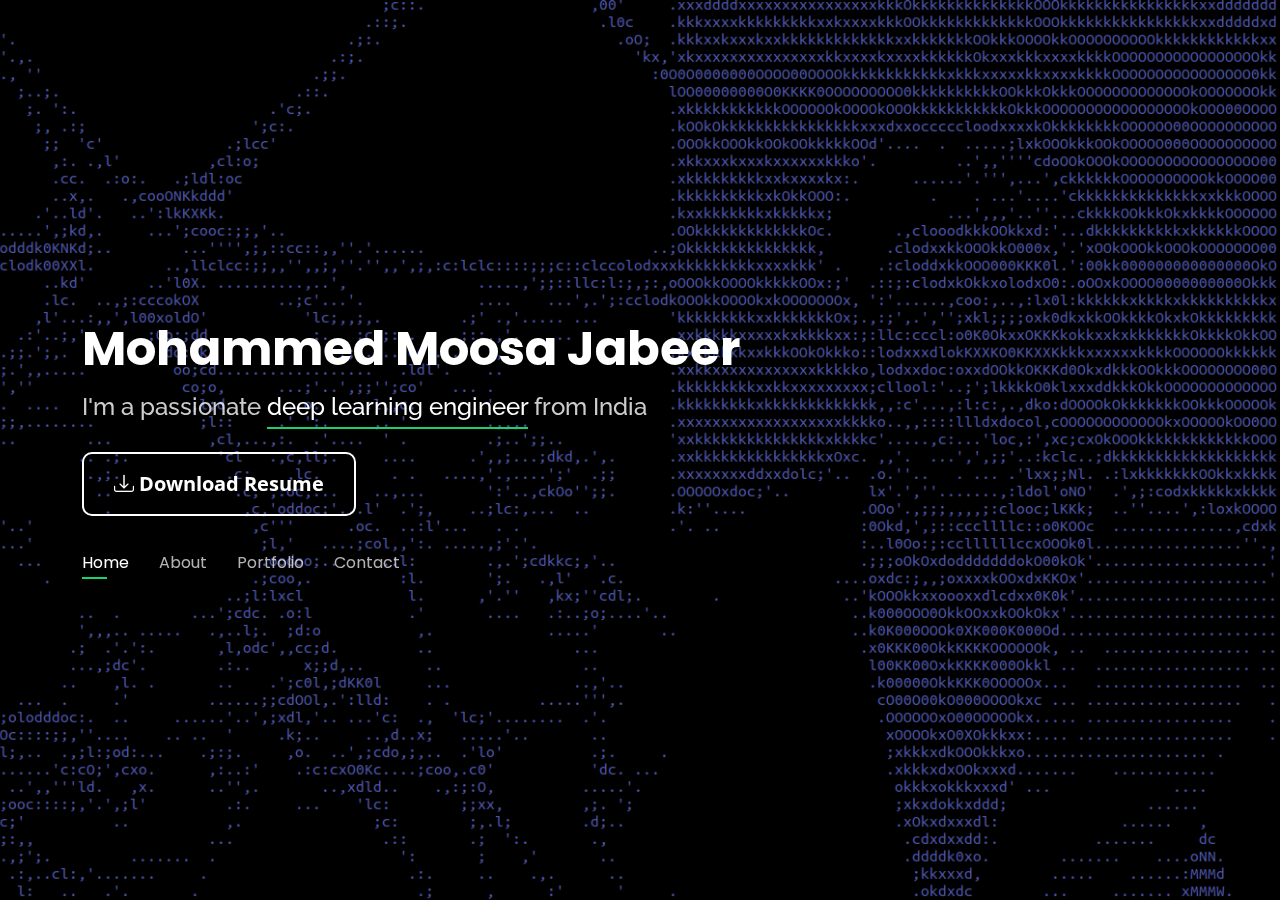
<file: index.html>
<!DOCTYPE html>
<html lang="en">

<head>
  <meta charset="utf-8">
  <meta content="width=device-width, initial-scale=1.0" name="viewport">

  <title>Personal Bootstrap Template</title>
  <meta content="" name="description">
  <meta content="" name="keywords">

  <!-- Favicons -->
  <link href="assets/img/download.png" rel="icon">
  <link href="assets/img/download.png" rel="apple-touch-icon">

  <!-- Google Fonts -->
  <link href="https://fonts.googleapis.com/css?family=Open+Sans:300,300i,400,400i,600,600i,700,700i|Raleway:300,300i,400,400i,500,500i,600,600i,700,700i|Poppins:300,300i,400,400i,500,500i,600,600i,700,700i" rel="stylesheet">

  <!-- Vendor CSS Files -->
  <link href="assets/vendor/bootstrap/css/bootstrap.min.css" rel="stylesheet">
  <link href="assets/vendor/bootstrap-icons/bootstrap-icons.css" rel="stylesheet">
  <link href="assets/vendor/boxicons/css/boxicons.min.css" rel="stylesheet">
  <link href="assets/vendor/glightbox/css/glightbox.min.css" rel="stylesheet">
  <link href="assets/vendor/remixicon/remixicon.css" rel="stylesheet">
  <link href="assets/vendor/swiper/swiper-bundle.min.css" rel="stylesheet">

  <!-- Template Main CSS File -->
  <link href="assets/css/style.css" rel="stylesheet">

  <!-- =======================================================
  * Template Name: Personal
  * Updated: Mar 10 2023 with Bootstrap v5.2.3
  * Template URL: https://bootstrapmade.com/personal-free-resume-bootstrap-template/
  * Author: BootstrapMade.com
  * License: https://bootstrapmade.com/license/
  ======================================================== -->
</head>

<body>

  <!-- ======= Header ======= -->
  <header id="header">
    <div class="container">

      <h1><a href="index.html">Mohammed Moosa Jabeer</a></h1>
      <!-- Uncomment below if you prefer to use an image logo -->
      <!-- <a href="index.html" class="mr-auto"><img src="assets/img/logo.png" alt="" class="img-fluid"></a> -->
      <h2>I'm a passionate <span>deep learning engineer</span> from India</h2>
      
<div class="resume-button" style="margin-top: 30px;">
  <a href="assets/resume/JABEER_RESUME.pdf" class="btn btn-primary btn-lg"><i class="bi bi-download"></i> Download Resume</a>
</div>
      <nav id="navbar" class="navbar">
        <ul>
          <li><a class="nav-link active" href="#header">Home</a></li>
          <li><a class="nav-link" href="#about">About</a></li>
       
          <li><a class="nav-link" href="#portfolio">Portfolio</a></li>
          <li><a class="nav-link" href="#contact">Contact</a></li>
        </ul>
        <i class="bi bi-list mobile-nav-toggle"></i>
      </nav><!-- .navbar -->


    </div>
  </header><!-- End Header -->

  <!-- ======= About Section ======= -->
  <section id="about" class="about">

    <!-- ======= About Me ======= -->
    <div class="about-me container">

      <div class="section-title">
        <h2>About</h2>
        <p>Learn more about me</p>
      </div>

      <div class="row">
        <div class="col-lg-4" data-aos="fade-right">
          <img src="assets/img/meo.jpg" class="img-fluid" alt="">
        </div>
        <div class="col-lg-8 pt-4 pt-lg-0 content" data-aos="fade-left">
          <h3>Deep Learning engineer</h3>
          <p class="fst-italic">
            As a Deep learning engineer with a specialization in Computer Vision, I am passionate about using my skills to extract insights and knowledge from large and complex datasets in the field of image and video analysis. With a strong background in statistics, machine learning, and programming, I have developed expertise in developing computer vision algorithms and techniques to solve real-world problems. By combining my understanding of the underlying mathematics and programming languages such as Python and R, I am able to design and implement efficient computer vision solutions for tasks such as object detection and recognition, facial recognition, and image segmentation. I believe that by leveraging the power of data, we can develop innovative and impactful computer vision solutions that have the potential to transform industries and improve people's lives.In addition to my technical skills, I possess a deep understanding of the entire data science process, from data collection and cleaning to exploratory data analysis, model building, and deployment. I have experience working with a variety of databases and data visualization tools, such as SQL and Tableau, to gain insights and communicate findings to stakeholders. As a Deep learning engineer, I am also adept at designing experiments and evaluating the performance of models using statistical techniques, such as A/B testing and cross-validation. What sets me apart as a Deep learning engineer is my ability to work collaboratively with other experts, such as software engineers, computer vision engineers, and domain experts, to deliver successful computer vision projects. I am an excellent communicator and team player, with a passion for building strong relationships across teams and stakeholders to ensure that projects are delivered on time and within budget. I also have a proven track record of delivering high-quality work in a fast-paced environment, and I thrive under pressure. Overall, as a Deep learning engineer with a specialization in computer vision, I bring a unique set of skills and expertise to the table. I am confident that I would be a valuable addition to any team looking to develop innovative and impactful computer vision solutions.
          </p>
          
        </div>
      </div>

    </div><!-- End About Me -->

    <!-- ======= Counts ======= -->
    
    <!-- ======= Skills  ======= -->
    <div class="skills container">

      <div class="section-title">
        <h2>Skills</h2>
      </div>

      <div class="row skills-content">

        <div class="col-lg-6">

          <div class="progress">
            <span class="skill">Python <i class="val">100%</i></span>
            <div class="progress-bar-wrap">
              <div class="progress-bar" role="progressbar" aria-valuenow="100" aria-valuemin="0" aria-valuemax="100"></div>
            </div>
          </div>

          <div class="progress">
            <span class="skill">Machine Learning <i class="val">100%</i></span>
            <div class="progress-bar-wrap">
              <div class="progress-bar" role="progressbar" aria-valuenow="100" aria-valuemin="0" aria-valuemax="100"></div>
            </div>
          </div>

          <div class="progress">
            <span class="skill">Deep Learning <i class="val">100%</i></span>
            <div class="progress-bar-wrap">
              <div class="progress-bar" role="progressbar" aria-valuenow="100" aria-valuemin="0" aria-valuemax="100"></div>
            </div>
          </div>

        </div>

        <div class="col-lg-6">

          <div class="progress">
            <span class="skill">Computer vision <i class="val">100%</i></span>
            <div class="progress-bar-wrap">
              <div class="progress-bar" role="progressbar" aria-valuenow="100" aria-valuemin="0" aria-valuemax="100"></div>
            </div>
          </div>

          <div class="progress">
            <span class="skill">HTML/CSS <i class="val">70%</i></span>
            <div class="progress-bar-wrap">
              <div class="progress-bar" role="progressbar" aria-valuenow="70" aria-valuemin="0" aria-valuemax="100"></div>
            </div>
          </div>

          <div class="progress">
            <span class="skill">Optimization <i class="val">100%</i></span>
            <div class="progress-bar-wrap">
              <div class="progress-bar" role="progressbar" aria-valuenow="100" aria-valuemin="0" aria-valuemax="100"></div>
            </div>
          </div>

        </div>

      </div>

    </div><!-- End Skills -->


        </div>
        <div class="swiper-pagination"></div>
      </div>

      <div class="owl-carousel testimonials-carousel">

      </div>

    </div><!-- End Testimonials  -->

  </section><!-- End About Section -->

  <!-- ======= Resume Section ======= -->
  <section id="resume" class="resume">
    <div class="container">

      <div class="section-title">
        <h2>Resume</h2>
        <p>Check My Resume</p>
      </div>

      <div class="row">
        <div class="col-lg-6">
          <h3 class="resume-title">Sumary</h3>
          <div class="resume-item pb-0">
            <h4>Deep learning engineer</h4>
            <p><em>As a Deep learning engineer, I am passionate about developing and implementing
cutting-edge algorithms and models using advanced machine learning and deep learning techniques. With a strong understanding of neural networks, computer vision, and
signal processing, I excel in solving complex problems and optimizing model performance. Collaborative and results-driven, I am constantly expanding my knowledge and
skill set to stay up-to-date with the latest advancements in the field of AI. With my expertise and experience, I am committed to making a meaningful contribution to any
organization looking to create innovative and effective solutions using artificial intelligence.</em></p>
            
          </div>

          <h3 class="resume-title">Education</h3>
          <div class="resume-item">
            <h4>Master of Commputer Application (MCA)</h4>
            <h5>2015 - 2016</h5>
            <p><em>St Aloysius Institute of Management & Information Technology (AIMIT) </em></p>
            <p>An MCA program is a postgraduate degree program that provides advanced training in various areas of computer science and software development. Through the program, you can learn programming languages such as Java, Python, C++, and JavaScript, as well as gain knowledge in database management systems, data structures, operating systems, and computer networks. Additionally, the program covers web development and software engineering, artificial intelligence and machine learning, data science and big data analytics, as well as cybersecurity and information security.

</p>
          </div>
          <div class="resume-item">
            <h4>Bachelor of Computer Applications (BCA)</h4>
            <h5>2010 - 2014</h5>
            <p><em>Shree devi college of information science</em></p>
            <p>A Bachelor of Computer Applications (BCA) is an undergraduate degree program that provides foundational knowledge in computer science and software development. Through a BCA program, you can learn various programming languages, such as Java, Python, and C++, as well as gain an understanding of database management systems, computer networks, web development, software engineering, and computer architecture.</p>
          </div>
        </div>
        <div class="col-lg-6">
          <h3 class="resume-title">Professional Experience</h3>
          <div class="resume-item">
            <h4>Deep learning engineer</h4>
            <h5>2022 Feb - Present</h5>
            <p><em>St Aloyisus, Managlore, India</em></p>
            <p>
            <ul>
              <li>Gathering and integrating data from various sources to create a comprehensive dataset for analysis.</li>
              <li>Cleaning and transforming raw data to ensure accuracy and completeness, and preparing the data for analysis. </li>
              <li>Conducting statistical analyses and using data visualization tools to identify patterns, trends, and relationships in the data.</li>
              <li>Developing predictive models and algorithms using statistical and machine learning techniques.</li>
              <li>Implementing models in production environments and monitoring their performance.</li>
              <li>Assist in grant proposal development and submission.</li>
              <li>Communicating findings and insights to stakeholders using data visualization tools and reports.</li>
              <li>Contribute to the development of research hypotheses and study designs.</li>
              <li>Maintaining ethical standards.</li>
            </ul>
            </p>
          </div>
          <div>
          <h3 class="resume-title">Projets</h3>
          <div class="resume-item">
            <h4>AN ARTIFICIAL INTELLIGENCE-BASED SYSTEM TO DETECT NEONATAL HYPOXIC-ISCHEMIC ENCEPHALOPATHY FROM AN MRI IMAGE.</h4>
            <h5>Ongoing</h5>
            <p><em>Father Mullar Medical Collage, Managlore, India</em></p>
            <p>
            <ul>
              <li>Neonatal hypoxic-ischemic encephalopathy (HIE) is a devastating condition that may result in death or severe neurologic deficits in children. We created a deep
learning model with which it will be possible to detect HIE from the MRI image.To have early treatment for a child.</li>
              <li>Early detection and diagnosis of HIE can lead to timely interventions to prevent
or reduce brain damage and improve long-term outcomes. </li>
              <li>The system uses deep learning algorithms to analyze MRI images and accurately
identify the extent and severity of brain damage caused by HIE.</li>
              <li>The system has several potential benefits, including early detection of HIE, im-
proved accuracy in diagnosis, reduced diagnosis time, increased consistency in
diagnosis, cost-effectiveness, non-invasive imaging, and increased accessibility
to HIE diagnosis and treatment in low-resource settings.</li>
         
            </ul>
            </p>
          </div>
         

    </div>
  </section><!-- End Resume Section -->

  <!-- ======= Services Section ======= -->
  <section id="services" class="services">
    <div class="container">

      <div class="section-title">
        <h2>Services</h2>
        <p>My Services</p>
      </div>

      <div class="row">
        <div class="col-lg-4 col-md-6 d-flex align-items-stretch">
          <div class="icon-box">
            <div class="icon"><i class="bx bxl-dribbble"></i></div>
            <h4><a href="">Lorem Ipsum</a></h4>
            <p>Voluptatum deleniti atque corrupti quos dolores et quas molestias excepturi</p>
          </div>
        </div>

        <div class="col-lg-4 col-md-6 d-flex align-items-stretch mt-4 mt-md-0">
          <div class="icon-box">
            <div class="icon"><i class="bx bx-file"></i></div>
            <h4><a href="">Sed ut perspiciatis</a></h4>
            <p>Duis aute irure dolor in reprehenderit in voluptate velit esse cillum dolore</p>
          </div>
        </div>

        <div class="col-lg-4 col-md-6 d-flex align-items-stretch mt-4 mt-lg-0">
          <div class="icon-box">
            <div class="icon"><i class="bx bx-tachometer"></i></div>
            <h4><a href="">Magni Dolores</a></h4>
            <p>Excepteur sint occaecat cupidatat non proident, sunt in culpa qui officia</p>
          </div>
        </div>

        <div class="col-lg-4 col-md-6 d-flex align-items-stretch mt-4">
          <div class="icon-box">
            <div class="icon"><i class="bx bx-world"></i></div>
            <h4><a href="">Nemo Enim</a></h4>
            <p>At vero eos et accusamus et iusto odio dignissimos ducimus qui blanditiis</p>
          </div>
        </div>

        <div class="col-lg-4 col-md-6 d-flex align-items-stretch mt-4">
          <div class="icon-box">
            <div class="icon"><i class="bx bx-slideshow"></i></div>
            <h4><a href="">Dele cardo</a></h4>
            <p>Quis consequatur saepe eligendi voluptatem consequatur dolor consequuntur</p>
          </div>
        </div>

        <div class="col-lg-4 col-md-6 d-flex align-items-stretch mt-4">
          <div class="icon-box">
            <div class="icon"><i class="bx bx-arch"></i></div>
            <h4><a href="">Divera don</a></h4>
            <p>Modi nostrum vel laborum. Porro fugit error sit minus sapiente sit aspernatur</p>
          </div>
        </div>

      </div>

    </div>
  </section><!-- End Services Section -->

  <!-- ======= Portfolio Section ======= -->
  <section id="portfolio" class="portfolio">
    <div class="container">

      <div class="section-title">
        <h2>Portfolio</h2>
        <p>My Works</p>
      </div>

      <div class="row">
        <div class="col-lg-12 d-flex justify-content-center">
          <ul id="portfolio-flters">
            <li data-filter="*" class="filter-active">All</li>
          </ul>
        </div>
      </div>

      <div class="row portfolio-container">

        <div class="col-lg-12 col-md-12 portfolio-item filter-app">
          <div class="portfolio-wrap">
            <img src="assets/img/portfolio/aa.jpg" class="img-fluid" alt="">
            <div class="portfolio-info">
              <h4>AN ARTIFICIAL INTELLIGENCE SYSTEM FOR MARKING
INFERIOR ALVEOLAR NERVE AND TO DETECT MANDIBULAR
CANAL FROM A CB-CT IMAGE</h4>
              <div class="portfolio-links">
               
                <a href="portfolio-details.html" data-gallery="portfolioDetailsGallery" data-glightbox="type: external" class="portfolio-details-lightbox" title="Project Detials"><i class="bx bx-link"></i></a>
              </div>
            </div>
          </div>
        </div>

        <div class="col-lg-12 col-md-12 portfolio-item filter-web">
          <div class="portfolio-wrap">
            <img src="assets/img/portfolio/bb.jpg" class="img-fluid" alt="">
            <div class="portfolio-info">
              <h4>A DEEP LEARNING MODEL TO DETECT BI-RADS SCORE FROM A MAMMOGRAM</h4>
              <div class="portfolio-links">
                 <a href="portfolio-details01.html" data-gallery="portfolioDetailsGallery" data-glightbox="type: external" class="portfolio-details-lightbox" title="Project Details"><i class="bx bx-link"></i></a>
              </div>
            </div>
          </div>
        </div>

        <div class="col-lg-12 col-md-12 portfolio-item filter-app">
          <div class="portfolio-wrap">
            <img src="assets/img/portfolio/cc.png" class="img-fluid" alt="">
            <div class="portfolio-info">
              <h4>Breast Cancer Detection from mammogram</h4>
              <div class="portfolio-links">
                <a href="portfolio-details02.html" data-gallery="portfolioDetailsGallery" data-glightbox="type: external" class="portfolio-details-lightbox" title="Portfolio Details"><i class="bx bx-link"></i></a>
              </div>
            </div>
          </div>
        </div>

        

    </div>
  </section><!-- End Portfolio Section -->

  <!-- ======= Contact Section ======= -->
  <section id="contact" class="contact">
    <div class="container">

      <div class="section-title">
        <h2>Contact</h2>
        <p>Contact Me</p>
      </div>

      <div class="row mt-2">

    

        <div class="col-md-6 mt-4 d-flex align-items-stretch">
          <div class="info-box">
            <i class="bx bx-envelope"></i>
            <h3>Email Me</h3>
            <p>m.j4beer@gmail.com</p>
          </div>
        </div>
        <div class="col-md-6 mt-4 d-flex align-items-stretch">
          <div class="info-box">
            <i class="bx bx-phone-call"></i>
            <h3>Call Me</h3>
            <p>+91 7356647918</p>
          </div>
        </div>
      </div>

      

    </div>
  </section><!-- End Contact Section -->



  <!-- Vendor JS Files -->
  <script src="assets/vendor/purecounter/purecounter_vanilla.js"></script>
  <script src="assets/vendor/bootstrap/js/bootstrap.bundle.min.js"></script>
  <script src="assets/vendor/glightbox/js/glightbox.min.js"></script>
  <script src="assets/vendor/isotope-layout/isotope.pkgd.min.js"></script>
  <script src="assets/vendor/swiper/swiper-bundle.min.js"></script>
  <script src="assets/vendor/waypoints/noframework.waypoints.js"></script>
  <script src="assets/vendor/php-email-form/validate.js"></script>

  <!-- Template Main JS File -->
  <script src="assets/js/main.js"></script>

</body>

</html>
</file>
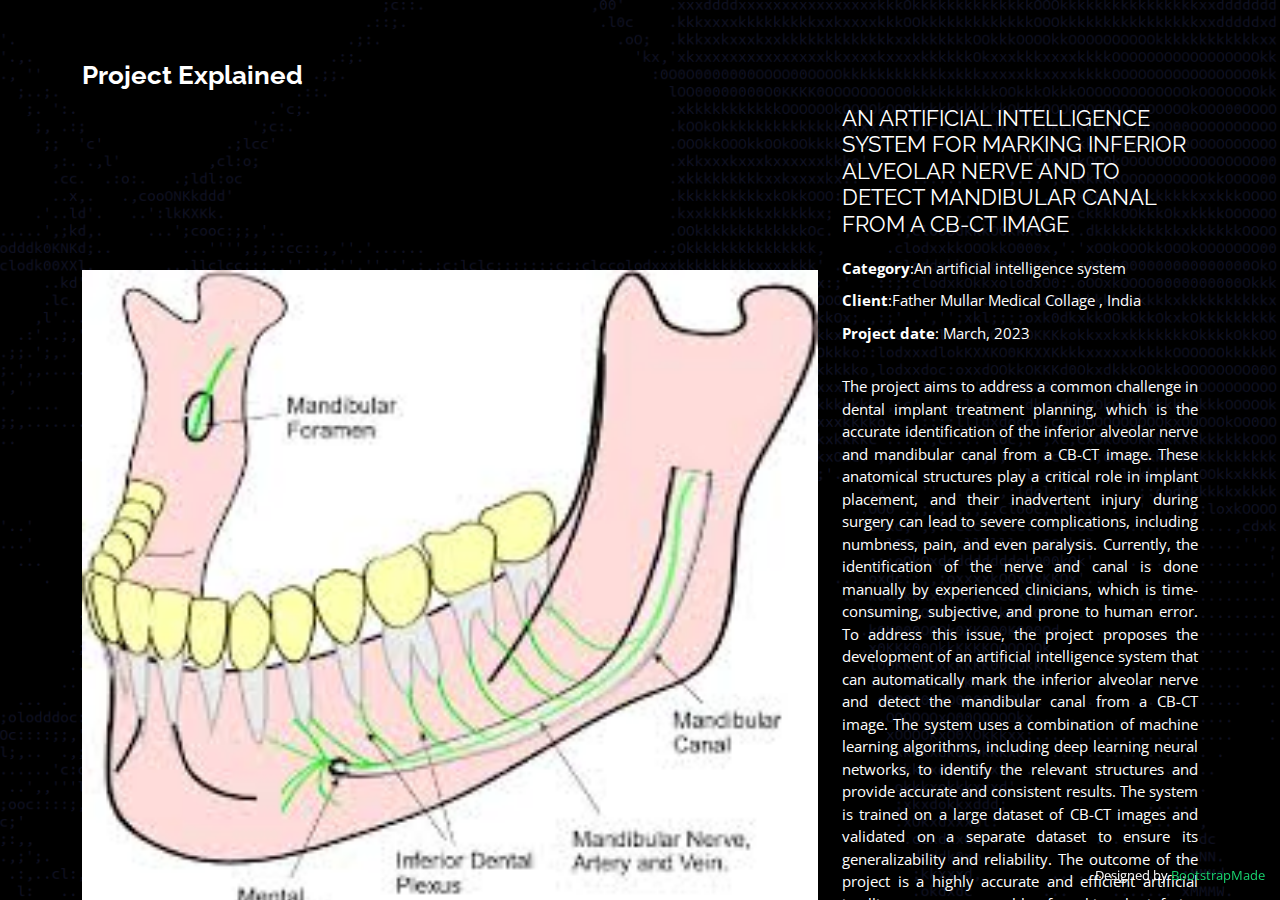
<file: portfolio-details.html>
<!DOCTYPE html>
<html lang="en">

<head>
  <meta charset="utf-8">
  <meta content="width=device-width, initial-scale=1.0" name="viewport">

  <title>Portfolio Details - Personal Bootstrap Template</title>
  <meta content="" name="description">
  <meta content="" name="keywords">

  <!-- Favicons -->
  <link href="assets/img/favicon.png" rel="icon">
  <link href="assets/img/apple-touch-icon.png" rel="apple-touch-icon">

  <!-- Google Fonts -->
  <link href="https://fonts.googleapis.com/css?family=Open+Sans:300,300i,400,400i,600,600i,700,700i|Raleway:300,300i,400,400i,500,500i,600,600i,700,700i|Poppins:300,300i,400,400i,500,500i,600,600i,700,700i" rel="stylesheet">

  <!-- Vendor CSS Files -->
  <link href="assets/vendor/bootstrap/css/bootstrap.min.css" rel="stylesheet">
  <link href="assets/vendor/bootstrap-icons/bootstrap-icons.css" rel="stylesheet">
  <link href="assets/vendor/boxicons/css/boxicons.min.css" rel="stylesheet">
  <link href="assets/vendor/glightbox/css/glightbox.min.css" rel="stylesheet">
  <link href="assets/vendor/remixicon/remixicon.css" rel="stylesheet">
  <link href="assets/vendor/swiper/swiper-bundle.min.css" rel="stylesheet">

  <!-- Template Main CSS File -->
  <link href="assets/css/style.css" rel="stylesheet">

  <!-- =======================================================
  * Template Name: Personal
  * Updated: Mar 10 2023 with Bootstrap v5.2.3
  * Template URL: https://bootstrapmade.com/personal-free-resume-bootstrap-template/
  * Author: BootstrapMade.com
  * License: https://bootstrapmade.com/license/
  ======================================================== -->
</head>

<body>

  <main id="main">

    <!-- ======= Portfolio Details ======= -->
    <div id="portfolio-details" class="portfolio-details">
      <div class="container">

        <div class="row">

          <div class="col-lg-8">
            <h2 class="portfolio-title">Project Explained</h2>

            <div class="portfolio-details-slider swiper">
              <div class="swiper-wrapper align-items-center">

                <div class="swiper-slide">
                  <img src="assets/img/portfolio/a1.jpg" alt="">
                </div>

                <div class="swiper-slide">
                  <img src="assets/img/portfolio/a2.jpg" alt="">
                </div>

                <div class="swiper-slide">
                  <img src="assets/img/portfolio/a3.jpg" alt="">
                </div>

              </div>
              <div class="swiper-pagination"></div>
            </div>

          </div>

          <div class="col-lg-4 portfolio-info">
            <h3>AN ARTIFICIAL INTELLIGENCE SYSTEM FOR MARKING
INFERIOR ALVEOLAR NERVE AND TO DETECT MANDIBULAR
CANAL FROM A CB-CT IMAGE</h3>
            <ul>
              <li><strong>Category</strong>:An artificial intelligence system</li>
              <li><strong>Client</strong>:Father Mullar Medical Collage , India </li>
              <li><strong>Project date</strong>: March, 2023</li>
           
            </ul>

            <p>
              The project aims to address a common challenge in dental implant treatment planning, which is the accurate identification of the inferior alveolar nerve and mandibular canal from a CB-CT image. These anatomical structures play a critical role in implant placement, and their inadvertent injury during surgery can lead to severe complications, including numbness, pain, and even paralysis. Currently, the identification of the nerve and canal is done manually by experienced clinicians, which is time-consuming, subjective, and prone to human error.

To address this issue, the project proposes the development of an artificial intelligence system that can automatically mark the inferior alveolar nerve and detect the mandibular canal from a CB-CT image. The system uses a combination of machine learning algorithms, including deep learning neural networks, to identify the relevant structures and provide accurate and consistent results. The system is trained on a large dataset of CB-CT images and validated on a separate dataset to ensure its generalizability and reliability.

The outcome of the project is a highly accurate and efficient artificial intelligence system capable of marking the inferior alveolar nerve and detecting the mandibular canal from a CB-CT image. This system has the potential to revolutionize dental implant treatment planning by reducing the risk of nerve and canal injury, improving surgical outcomes, and saving time for clinicians. It could also have broader implications for the field of radiology by demonstrating the potential of artificial intelligence in automating complex image analysis tasks and improving diagnostic accuracy.
            </p>
          </div>

        </div>

      </div>
    </div><!-- End Portfolio Details -->

  </main><!-- End #main -->

  <div class="credits">
    <!-- All the links in the footer should remain intact. -->
    <!-- You can delete the links only if you purchased the pro version. -->
    <!-- Licensing information: https://bootstrapmade.com/license/ -->
    <!-- Purchase the pro version with working PHP/AJAX contact form: https://bootstrapmade.com/personal-free-resume-bootstrap-template/ -->
    Designed by <a href="https://bootstrapmade.com/">BootstrapMade</a>
  </div>

  <!-- Vendor JS Files -->
  <script src="assets/vendor/purecounter/purecounter_vanilla.js"></script>
  <script src="assets/vendor/bootstrap/js/bootstrap.bundle.min.js"></script>
  <script src="assets/vendor/glightbox/js/glightbox.min.js"></script>
  <script src="assets/vendor/isotope-layout/isotope.pkgd.min.js"></script>
  <script src="assets/vendor/swiper/swiper-bundle.min.js"></script>
  <script src="assets/vendor/waypoints/noframework.waypoints.js"></script>
  <script src="assets/vendor/php-email-form/validate.js"></script>

  <!-- Template Main JS File -->
  <script src="assets/js/main.js"></script>

</body>

</html>
</file>
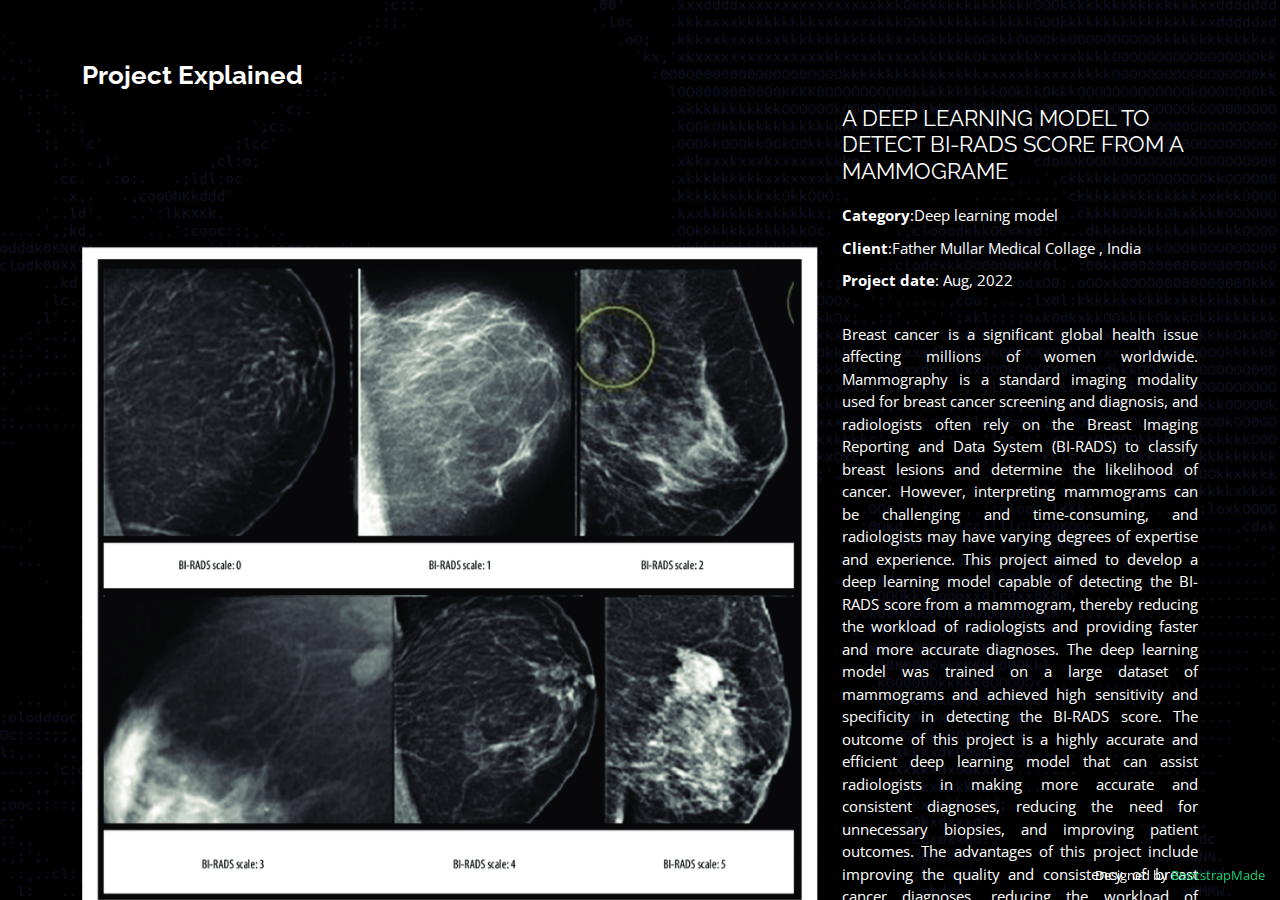
<file: portfolio-details01.html>
<!DOCTYPE html>
<html lang="en">

<head>
  <meta charset="utf-8">
  <meta content="width=device-width, initial-scale=1.0" name="viewport">

  <title>Portfolio Details - Personal Bootstrap Template</title>
  <meta content="" name="description">
  <meta content="" name="keywords">

  <!-- Favicons -->
  <link href="assets/img/favicon.png" rel="icon">
  <link href="assets/img/apple-touch-icon.png" rel="apple-touch-icon">

  <!-- Google Fonts -->
  <link href="https://fonts.googleapis.com/css?family=Open+Sans:300,300i,400,400i,600,600i,700,700i|Raleway:300,300i,400,400i,500,500i,600,600i,700,700i|Poppins:300,300i,400,400i,500,500i,600,600i,700,700i" rel="stylesheet">

  <!-- Vendor CSS Files -->
  <link href="assets/vendor/bootstrap/css/bootstrap.min.css" rel="stylesheet">
  <link href="assets/vendor/bootstrap-icons/bootstrap-icons.css" rel="stylesheet">
  <link href="assets/vendor/boxicons/css/boxicons.min.css" rel="stylesheet">
  <link href="assets/vendor/glightbox/css/glightbox.min.css" rel="stylesheet">
  <link href="assets/vendor/remixicon/remixicon.css" rel="stylesheet">
  <link href="assets/vendor/swiper/swiper-bundle.min.css" rel="stylesheet">

  <!-- Template Main CSS File -->
  <link href="assets/css/style.css" rel="stylesheet">

  <!-- =======================================================
  * Template Name: Personal
  * Updated: Mar 10 2023 with Bootstrap v5.2.3
  * Template URL: https://bootstrapmade.com/personal-free-resume-bootstrap-template/
  * Author: BootstrapMade.com
  * License: https://bootstrapmade.com/license/
  ======================================================== -->
</head>

<body>

  <main id="main">

    <!-- ======= Portfolio Details ======= -->
    <div id="portfolio-details" class="portfolio-details">
      <div class="container">

        <div class="row">

          <div class="col-lg-8">
            <h2 class="portfolio-title">Project Explained</h2>

            <div class="portfolio-details-slider swiper">
              <div class="swiper-wrapper align-items-center">

                <div class="swiper-slide">
                  <img src="assets/img/portfolio/b1.png" alt="">
                </div>

                <div class="swiper-slide">
                  <img src="assets/img/portfolio/b2.png" alt="">
                </div>

                <div class="swiper-slide">
                  <img src="assets/img/portfolio/b3.png" alt="">
                </div>

              </div>
              <div class="swiper-pagination"></div>
            </div>

          </div>

          <div class="col-lg-4 portfolio-info">
            <h3>A DEEP LEARNING MODEL TO DETECT BI-RADS SCORE FROM A MAMMOGRAME</h3>
            <ul>
              <li><strong>Category</strong>:Deep learning model</li>
              <li><strong>Client</strong>:Father Mullar Medical Collage , India </li>
              <li><strong>Project date</strong>: Aug, 2022</li>
           
            </ul>

            <p>
              Breast cancer is a significant global health issue affecting millions of women worldwide. Mammography is a standard imaging modality used for breast cancer screening and diagnosis, and radiologists often rely on the Breast Imaging Reporting and Data System (BI-RADS) to classify breast lesions and determine the likelihood of cancer. However, interpreting mammograms can be challenging and time-consuming, and radiologists may have varying degrees of expertise and experience.

This project aimed to develop a deep learning model capable of detecting the BI-RADS score from a mammogram, thereby reducing the workload of radiologists and providing faster and more accurate diagnoses. The deep learning model was trained on a large dataset of mammograms and achieved high sensitivity and specificity in detecting the BI-RADS score.

The outcome of this project is a highly accurate and efficient deep learning model that can assist radiologists in making more accurate and consistent diagnoses, reducing the need for unnecessary biopsies, and improving patient outcomes. The advantages of this project include improving the quality and consistency of breast cancer diagnoses, reducing the workload of radiologists, and demonstrating the potential of deep learning in automating complex image analysis tasks in the field of radiology.

In conclusion, this project represents a significant step forward in the early detection and diagnosis of breast cancer, and has the potential to save countless lives by providing faster and more accurate diagnoses, reducing unnecessary biopsies, and improving patient outcomes.
</p>
          </div>

        </div>

      </div>
    </div><!-- End Portfolio Details -->

  </main><!-- End #main -->

  <div class="credits">
    <!-- All the links in the footer should remain intact. -->
    <!-- You can delete the links only if you purchased the pro version. -->
    <!-- Licensing information: https://bootstrapmade.com/license/ -->
    <!-- Purchase the pro version with working PHP/AJAX contact form: https://bootstrapmade.com/personal-free-resume-bootstrap-template/ -->
    Designed by <a href="https://bootstrapmade.com/">BootstrapMade</a>
  </div>

  <!-- Vendor JS Files -->
  <script src="assets/vendor/purecounter/purecounter_vanilla.js"></script>
  <script src="assets/vendor/bootstrap/js/bootstrap.bundle.min.js"></script>
  <script src="assets/vendor/glightbox/js/glightbox.min.js"></script>
  <script src="assets/vendor/isotope-layout/isotope.pkgd.min.js"></script>
  <script src="assets/vendor/swiper/swiper-bundle.min.js"></script>
  <script src="assets/vendor/waypoints/noframework.waypoints.js"></script>
  <script src="assets/vendor/php-email-form/validate.js"></script>

  <!-- Template Main JS File -->
  <script src="assets/js/main.js"></script>

</body>

</html>
</file>
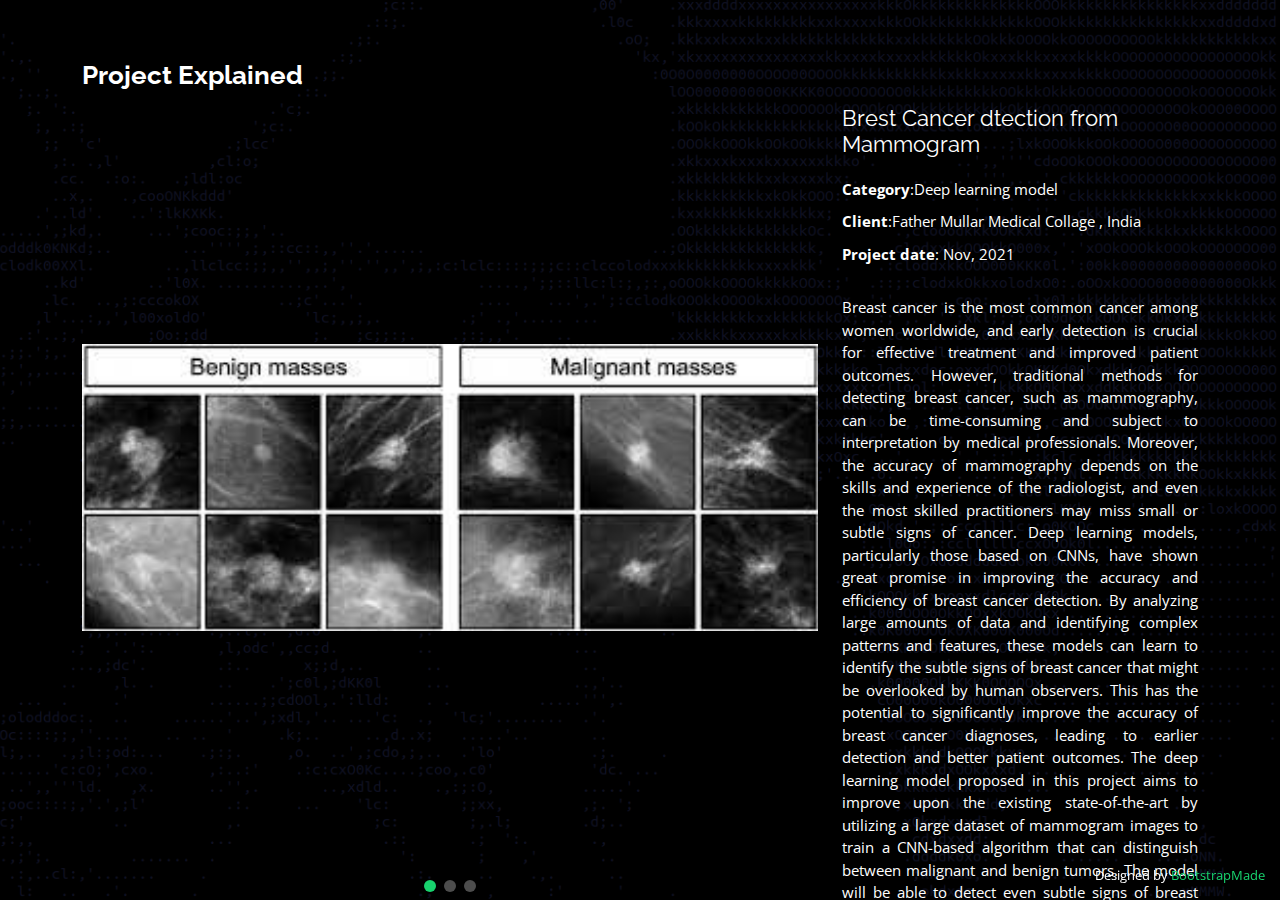
<file: portfolio-details02.html>
<!DOCTYPE html>
<html lang="en">

<head>
  <meta charset="utf-8">
  <meta content="width=device-width, initial-scale=1.0" name="viewport">

  <title>Portfolio Details - Personal Bootstrap Template</title>
  <meta content="" name="description">
  <meta content="" name="keywords">

  <!-- Favicons -->
  <link href="assets/img/favicon.png" rel="icon">
  <link href="assets/img/apple-touch-icon.png" rel="apple-touch-icon">

  <!-- Google Fonts -->
  <link href="https://fonts.googleapis.com/css?family=Open+Sans:300,300i,400,400i,600,600i,700,700i|Raleway:300,300i,400,400i,500,500i,600,600i,700,700i|Poppins:300,300i,400,400i,500,500i,600,600i,700,700i" rel="stylesheet">

  <!-- Vendor CSS Files -->
  <link href="assets/vendor/bootstrap/css/bootstrap.min.css" rel="stylesheet">
  <link href="assets/vendor/bootstrap-icons/bootstrap-icons.css" rel="stylesheet">
  <link href="assets/vendor/boxicons/css/boxicons.min.css" rel="stylesheet">
  <link href="assets/vendor/glightbox/css/glightbox.min.css" rel="stylesheet">
  <link href="assets/vendor/remixicon/remixicon.css" rel="stylesheet">
  <link href="assets/vendor/swiper/swiper-bundle.min.css" rel="stylesheet">

  <!-- Template Main CSS File -->
  <link href="assets/css/style.css" rel="stylesheet">

  <!-- =======================================================
  * Template Name: Personal
  * Updated: Mar 10 2023 with Bootstrap v5.2.3
  * Template URL: https://bootstrapmade.com/personal-free-resume-bootstrap-template/
  * Author: BootstrapMade.com
  * License: https://bootstrapmade.com/license/
  ======================================================== -->
</head>

<body>

  <main id="main">

    <!-- ======= Portfolio Details ======= -->
    <div id="portfolio-details" class="portfolio-details">
      <div class="container">

        <div class="row">

          <div class="col-lg-8">
            <h2 class="portfolio-title">Project Explained</h2>

            <div class="portfolio-details-slider swiper">
              <div class="swiper-wrapper align-items-center">

                <div class="swiper-slide">
                  <img src="assets/img/portfolio/c1.jpeg" alt="">
                </div>

                <div class="swiper-slide">
                  <img src="assets/img/portfolio/c2.jpeg" alt="">
                </div>

                <div class="swiper-slide">
                  <img src="assets/img/portfolio/c3.jpeg" alt="">
                </div>

              </div>
              <div class="swiper-pagination"></div>
            </div>

          </div>

          <div class="col-lg-4 portfolio-info">
            <h3>Brest Cancer dtection from Mammogram</h3>
            <ul>
              <li><strong>Category</strong>:Deep learning model</li>
              <li><strong>Client</strong>:Father Mullar Medical Collage , India </li>
              <li><strong>Project date</strong>: Nov, 2021</li>
           
            </ul>

            <p>
              Breast cancer is the most common cancer among women worldwide, and early detection is crucial for effective treatment and improved patient outcomes. However, traditional methods for detecting breast cancer, such as mammography, can be time-consuming and subject to interpretation by medical professionals. Moreover, the accuracy of mammography depends on the skills and experience of the radiologist, and even the most skilled practitioners may miss small or subtle signs of cancer.

Deep learning models, particularly those based on CNNs, have shown great promise in improving the accuracy and efficiency of breast cancer detection. By analyzing large amounts of data and identifying complex patterns and features, these models can learn to identify the subtle signs of breast cancer that might be overlooked by human observers. This has the potential to significantly improve the accuracy of breast cancer diagnoses, leading to earlier detection and better patient outcomes.

The deep learning model proposed in this project aims to improve upon the existing state-of-the-art by utilizing a large dataset of mammogram images to train a CNN-based algorithm that can distinguish between malignant and benign tumors. The model will be able to detect even subtle signs of breast cancer with high accuracy, leading to earlier detection and more successful treatment.

One of the main benefits of a deep learning model for breast cancer detection is its ability to reduce the risk of human error. Unlike human observers, the model can analyze large amounts of data quickly and accurately, leading to more efficient and reliable diagnoses. Moreover, the model can provide a more objective assessment of mammogram images, reducing the potential for subjective interpretation by medical professionals.

Ultimately, the deep learning model developed in this project has the potential to significantly improve the accuracy and efficiency of breast cancer diagnoses, leading to earlier detection and better patient outcomes. By providing a more reliable and objective assessment of mammogram images, the model can reduce the workload for medical professionals and make breast cancer screening more accessible and affordable for patients.
</p>
          </div>

        </div>

      </div>
    </div><!-- End Portfolio Details -->

  </main><!-- End #main -->

  <div class="credits">
    <!-- All the links in the footer should remain intact. -->
    <!-- You can delete the links only if you purchased the pro version. -->
    <!-- Licensing information: https://bootstrapmade.com/license/ -->
    <!-- Purchase the pro version with working PHP/AJAX contact form: https://bootstrapmade.com/personal-free-resume-bootstrap-template/ -->
    Designed by <a href="https://bootstrapmade.com/">BootstrapMade</a>
  </div>

  <!-- Vendor JS Files -->
  <script src="assets/vendor/purecounter/purecounter_vanilla.js"></script>
  <script src="assets/vendor/bootstrap/js/bootstrap.bundle.min.js"></script>
  <script src="assets/vendor/glightbox/js/glightbox.min.js"></script>
  <script src="assets/vendor/isotope-layout/isotope.pkgd.min.js"></script>
  <script src="assets/vendor/swiper/swiper-bundle.min.js"></script>
  <script src="assets/vendor/waypoints/noframework.waypoints.js"></script>
  <script src="assets/vendor/php-email-form/validate.js"></script>

  <!-- Template Main JS File -->
  <script src="assets/js/main.js"></script>

</body>

</html>
</file>
<file: assets/css/style.css>
/**
* Template Name: Personal
* Updated: Mar 10 2023 with Bootstrap v5.2.3
* Template URL: https://bootstrapmade.com/personal-free-resume-bootstrap-template/
* Author: BootstrapMade.com
* License: https://bootstrapmade.com/license/
*/

/*--------------------------------------------------------------
# General
--------------------------------------------------------------*/
img {
  width: 100%;
  height: auto;
}
  .resume-button {
    margin-top: 20px;
    text-align: left;
  }

  .resume-button a {
    display: inline-block;
    padding: 15px 30px;
    background-color: transparent;
    color: #fff;
    font-size: 20px;
    font-weight: bold;
    border-radius: 10px;
    border: 2px solid #fff;
    transition: all 0.3s ease;
  }

  .resume-button a:hover {
    background-color: #fff;
    color: #f82249;
    text-decoration: none;
  }
  
  
body {
  font-family: "Open Sans", sans-serif;
  background-color: red;
  color: #fff;
  position: relative;
  background: transparent;
}
p {
  text-align: justify;
}
li {
  text-align: justify;
}
body::before {
  content: "";
  position: fixed;
  background: #040404 url("../img/bg.jpg") top right no-repeat;
  background-size: cover;
  left: 0;
  right: 0;
  top: 0;
  height: 100vh;
  z-index: -1;
}

@media (min-width: 1024px) {
  body::before {
    background-attachment: fixed;
  }
}

a {
  color: #18d26e;
  text-decoration: none;
}

a:hover {
  color: #35e888;
  text-decoration: none;
}

h1,
h2,
h3,
h4,
h5,
h6 {
  font-family: "Raleway", sans-serif;
}

/*--------------------------------------------------------------
# Header
--------------------------------------------------------------*/
#header {
  transition: ease-in-out 0.3s;
  position: relative;
  height: 100vh;
  display: flex;
  align-items: center;
  z-index: 997;
  overflow-y: auto;
}

#header * {
  transition: ease-in-out 0.3s;
}

#header h1 {
  font-size: 48px;
  margin: 0;
  padding: 0;
  line-height: 1;
  font-weight: 700;
  font-family: "Poppins", sans-serif;
}

#header h1 a,
#header h1 a:hover {
  color: #fff;
  line-height: 1;
  display: inline-block;
}

#header h2 {
  font-size: 24px;
  margin-top: 20px;
  color: rgba(255, 255, 255, 0.8);
}

#header h2 span {
  color: #fff;
  border-bottom: 2px solid #18d26e;
  padding-bottom: 6px;
}

#header img {
  padding: 0;
  margin: 0;
}

#header .social-links {
  margin-top: 40px;
  display: flex;
}

#header .social-links a {
  font-size: 16px;
  display: flex;
  justify-content: center;
  align-items: center;
  background: rgba(255, 255, 255, 0.1);
  color: #fff;
  line-height: 1;
  margin-right: 8px;
  border-radius: 50%;
  width: 40px;
  height: 40px;
}

#header .social-links a:hover {
  background: #18d26e;
}

@media (max-width: 992px) {
  #header h1 {
    font-size: 36px;
  }

  #header h2 {
    font-size: 20px;
    line-height: 30px;
  }

  #header .social-links {
    margin-top: 15px;
  }

  #header .container {
    display: flex;
    flex-direction: column;
    align-items: center;
  }
}

/* Header Top */
#header.header-top {
  height: 80px;
  position: fixed;
  left: 0;
  top: 0;
  right: 0;
  background: rgba(0, 0, 0, 0.9);
}

#header.header-top .social-links,
#header.header-top h2 {
  display: none;
}

#header.header-top h1 {
  margin-right: auto;
  font-size: 36px;
}

#header.header-top .container {
  display: flex;
  align-items: center;
}

#header.header-top .navbar {
  margin: 0;
}

@media (max-width: 768px) {
  #header.header-top {
    height: 60px;
  }

  #header.header-top h1 {
    font-size: 26px;
  }
}

/*--------------------------------------------------------------
# Navigation Menu
--------------------------------------------------------------*/
/**
* Desktop Navigation 
*/
.navbar {
  padding: 0;
  margin-top: 35px;
}

.navbar ul {
  margin: 0;
  padding: 0;
  display: flex;
  list-style: none;
  align-items: center;
}

.navbar li {
  position: relative;
}

.navbar li+li {
  margin-left: 30px;
}

.navbar a,
.navbar a:focus {
  display: flex;
  align-items: center;
  justify-content: space-between;
  padding: 0;
  font-family: "Poppins", sans-serif;
  font-size: 16px;
  font-weight: 400;
  color: rgba(255, 255, 255, 0.7);
  white-space: nowrap;
  transition: 0.3s;
}

.navbar a i,
.navbar a:focus i {
  font-size: 12px;
  line-height: 0;
  margin-left: 5px;
}

.navbar a:before {
  content: "";
  position: absolute;
  width: 0;
  height: 2px;
  bottom: -4px;
  left: 0;
  background-color: #18d26e;
  visibility: hidden;
  width: 0px;
  transition: all 0.3s ease-in-out 0s;
}

.navbar a:hover:before,
.navbar li:hover>a:before,
.navbar .active:before {
  visibility: visible;
  width: 25px;
}

.navbar a:hover,
.navbar .active,
.navbar .active:focus,
.navbar li:hover>a {
  color: #fff;
}

/**
* Mobile Navigation 
*/
.mobile-nav-toggle {
  color: #fff;
  font-size: 28px;
  cursor: pointer;
  display: none;
  line-height: 0;
  transition: 0.5s;
  position: fixed;
  right: 15px;
  top: 15px;
}

@media (max-width: 991px) {
  .mobile-nav-toggle {
    display: block;
  }

  .navbar ul {
    display: none;
  }
}

.navbar-mobile {
  position: fixed;
  overflow: hidden;
  top: 0;
  right: 0;
  left: 0;
  bottom: 0;
  background: rgba(0, 0, 0, 0.9);
  transition: 0.3s;
  z-index: 999;
  margin-top: 0;
}

.navbar-mobile .mobile-nav-toggle {
  position: absolute;
  top: 15px;
  right: 15px;
}

.navbar-mobile ul {
  display: block;
  position: absolute;
  top: 55px;
  right: 15px;
  bottom: 45px;
  left: 15px;
  padding: 10px 0;
  overflow-y: auto;
  transition: 0.3s;
  border: 2px solid rgba(255, 255, 255, 0.2);
}

.navbar-mobile li {
  padding: 12px 20px;
}

.navbar-mobile li+li {
  margin: 0;
}

.navbar-mobile a,
.navbar-mobile a:focus {
  font-size: 16px;
  position: relative;
}

/*--------------------------------------------------------------
# Sections General
--------------------------------------------------------------*/
section {
  overflow: hidden;
  position: absolute;
  width: 100%;
  top: 140px;
  bottom: 100%;
  opacity: 0;
  transition: ease-in-out 0.4s;
  z-index: 2;
}

section.section-show {
  top: 100px;
  bottom: auto;
  opacity: 1;
  padding-bottom: 45px;
}

section .container {
  background: rgba(0, 0, 0, 0.9);
  padding: 30px;
}

@media (max-width: 768px) {
  section {
    top: 120px;
  }

  section.section-show {
    top: 80px;
  }
}

.section-title h2 {
  font-size: 14px;
  font-weight: 500;
  padding: 0;
  line-height: 1px;
  margin: 0 0 20px 0;
  letter-spacing: 2px;
  text-transform: uppercase;
  color: #aaaaaa;
  font-family: "Poppins", sans-serif;
}

.section-title h2::after {
  content: "";
  width: 120px;
  height: 1px;
  display: inline-block;
  background: #4ceb95;
  margin: 4px 10px;
}

.section-title p {
  margin: 0;
  margin: -15px 0 15px 0;
  font-size: 36px;
  font-weight: 700;
  text-transform: uppercase;
  font-family: "Poppins", sans-serif;
  color: #fff;
}

/*--------------------------------------------------------------
# About
--------------------------------------------------------------*/
.about-me .content h3 {
  font-weight: 700;
  font-size: 26px;
  color: #18d26e;
}

.about-me .content ul {
  list-style: none;
  padding: 0;
}

.about-me .content ul li {
  margin-bottom: 20px;
  display: flex;
  align-items: center;
}

.about-me .content ul strong {
  margin-right: 10px;
}

.about-me .content ul i {
  font-size: 16px;
  margin-right: 5px;
  color: #18d26e;
  line-height: 0;
}

.about-me .content p:last-child {
  margin-bottom: 0;
}

/*--------------------------------------------------------------
# Counts
--------------------------------------------------------------*/
.counts {
  padding: 70px 0 60px;
}

.counts .count-box {
  padding: 30px 30px 25px 30px;
  width: 100%;
  position: relative;
  text-align: center;
  background: rgba(255, 255, 255, 0.08);
}

.counts .count-box i {
  position: absolute;
  top: -25px;
  left: 50%;
  transform: translateX(-50%);
  font-size: 24px;
  background: rgba(255, 255, 255, 0.1);
  padding: 12px;
  color: #18d26e;
  border-radius: 50px;
  line-height: 0;
}

.counts .count-box span {
  font-size: 36px;
  display: block;
  font-weight: 600;
  color: #fff;
}

.counts .count-box p {
  padding: 0;
  margin: 0;
  font-family: "Raleway", sans-serif;
  font-size: 14px;
}

/*--------------------------------------------------------------
# Skills
--------------------------------------------------------------*/
.skills .progress {
  height: 60px;
  display: block;
  background: none;
  border-radius: 0;
}

.skills .progress .skill {
  padding: 10px 0;
  margin: 0;
  text-transform: uppercase;
  display: block;
  font-weight: 600;
  font-family: "Poppins", sans-serif;
  color: #fff;
}

.skills .progress .skill .val {
  float: right;
  font-style: normal;
}

.skills .progress-bar-wrap {
  background: rgba(255, 255, 255, 0.2);
}

.skills .progress-bar {
  width: 1px;
  height: 10px;
  transition: 0.9s;
  background-color: #18d26e;
}

/*--------------------------------------------------------------
# Interests
--------------------------------------------------------------*/
.interests .icon-box {
  display: flex;
  align-items: center;
  padding: 20px;
  background: rgba(255, 255, 255, 0.08);
  transition: ease-in-out 0.3s;
}

.interests .icon-box i {
  font-size: 32px;
  padding-right: 10px;
  line-height: 1;
}

.interests .icon-box h3 {
  font-weight: 700;
  margin: 0;
  padding: 0;
  line-height: 1;
  font-size: 16px;
  color: #fff;
}

.interests .icon-box:hover {
  background: rgba(255, 255, 255, 0.12);
}

/*--------------------------------------------------------------
# Testimonials
--------------------------------------------------------------*/
.testimonials .testimonials-carousel,
.testimonials .testimonials-slider {
  overflow: hidden;
}

.testimonials .testimonial-item {
  box-sizing: content-box;
  min-height: 320px;
}

.testimonials .testimonial-item .testimonial-img {
  width: 90px;
  border-radius: 50%;
  margin: -40px 0 0 40px;
  position: relative;
  z-index: 2;
  border: 6px solid rgba(255, 255, 255, 0.12);
}

.testimonials .testimonial-item h3 {
  font-size: 18px;
  font-weight: bold;
  margin: 10px 0 5px 45px;
  color: #fff;
}

.testimonials .testimonial-item h4 {
  font-size: 14px;
  color: #999;
  margin: 0 0 0 45px;
}

.testimonials .testimonial-item .quote-icon-left,
.testimonials .testimonial-item .quote-icon-right {
  color: rgba(255, 255, 255, 0.25);
  font-size: 26px;
}

.testimonials .testimonial-item .quote-icon-left {
  display: inline-block;
  left: -5px;
  position: relative;
}

.testimonials .testimonial-item .quote-icon-right {
  display: inline-block;
  right: -5px;
  position: relative;
  top: 10px;
}

.testimonials .testimonial-item p {
  font-style: italic;
  margin: 0 15px 0 15px;
  padding: 20px 20px 60px 20px;
  background: rgba(255, 255, 255, 0.1);
  position: relative;
  border-radius: 6px;
  position: relative;
  z-index: 1;
}

.testimonials .swiper-pagination {
  margin-top: 20px;
  position: relative;
}

.testimonials .swiper-pagination .swiper-pagination-bullet {
  width: 12px;
  height: 12px;
  opacity: 1;
  background-color: rgba(255, 255, 255, 0.3);
}

.testimonials .swiper-pagination .swiper-pagination-bullet-active {
  background-color: #18d26e;
}

/*--------------------------------------------------------------
# Resume
--------------------------------------------------------------*/
.resume .resume-title {
  font-size: 26px;
  font-weight: 700;
  margin-top: 20px;
  margin-bottom: 20px;
  color: #fff;
}

.resume .resume-item {
  padding: 0 0 20px 20px;
  margin-top: -2px;
  border-left: 2px solid rgba(255, 255, 255, 0.2);
  position: relative;
}

.resume .resume-item h4 {
  line-height: 18px;
  font-size: 18px;
  font-weight: 600;
  text-transform: uppercase;
  font-family: "Poppins", sans-serif;
  color: #18d26e;
  margin-bottom: 10px;
}

.resume .resume-item h5 {
  font-size: 16px;
  background: rgba(255, 255, 255, 0.15);
  padding: 5px 15px;
  display: inline-block;
  font-weight: 600;
  margin-bottom: 10px;
}

.resume .resume-item ul {
  padding-left: 20px;
}

.resume .resume-item ul li {
  padding-bottom: 10px;
}

.resume .resume-item:last-child {
  padding-bottom: 0;
}

.resume .resume-item::before {
  content: "";
  position: absolute;
  width: 16px;
  height: 16px;
  border-radius: 50px;
  left: -9px;
  top: 0;
  background: #18d26e;
  border: 2px solid #18d26e;
}

/*--------------------------------------------------------------
# Services
--------------------------------------------------------------*/
.services .icon-box {
  text-align: center;
  background: rgba(204, 204, 204, 0.1);
  padding: 80px 20px;
  transition: all ease-in-out 0.3s;
}

.services .icon-box .icon {
  margin: 0 auto;
  width: 64px;
  height: 64px;
  background: #18d26e;
  border-radius: 5px;
  transition: all 0.3s ease-out 0s;
  display: flex;
  align-items: center;
  justify-content: center;
  margin-bottom: 20px;
  transform-style: preserve-3d;
}

.services .icon-box .icon i {
  color: #fff;
  font-size: 28px;
}

.services .icon-box .icon::before {
  position: absolute;
  content: "";
  left: -8px;
  top: -8px;
  height: 100%;
  width: 100%;
  background: rgba(255, 255, 255, 0.15);
  border-radius: 5px;
  transition: all 0.3s ease-out 0s;
  transform: translateZ(-1px);
}

.services .icon-box h4 {
  font-weight: 700;
  margin-bottom: 15px;
  font-size: 24px;
}

.services .icon-box h4 a {
  color: #fff;
}

.services .icon-box p {
  line-height: 24px;
  font-size: 14px;
  margin-bottom: 0;
}

.services .icon-box:hover {
  background: #18d26e;
  border-color: #18d26e;
}

.services .icon-box:hover .icon {
  background: #fff;
}

.services .icon-box:hover .icon i {
  color: #18d26e;
}

.services .icon-box:hover .icon::before {
  background: #35e888;
}

.services .icon-box:hover h4 a,
.services .icon-box:hover p {
  color: #fff;
}

/*--------------------------------------------------------------
# Portfolio
--------------------------------------------------------------*/
.portfolio .portfolio-item {
  margin-bottom: 30px;
}

.portfolio #portfolio-flters {
  padding: 0;
  margin: 0 auto 15px auto;
  list-style: none;
  text-align: center;
  border-radius: 50px;
  padding: 2px 15px;
}

.portfolio #portfolio-flters li {
  cursor: pointer;
  display: inline-block;
  padding: 8px 16px 10px 16px;
  font-size: 14px;
  font-weight: 600;
  line-height: 1;
  text-transform: uppercase;
  color: #fff;
  background: rgba(255, 255, 255, 0.1);
  margin: 0 3px 10px 3px;
  transition: all 0.3s ease-in-out;
  border-radius: 4px;
}

.portfolio #portfolio-flters li:hover,
.portfolio #portfolio-flters li.filter-active {
  background: #18d26e;
}

.portfolio #portfolio-flters li:last-child {
  margin-right: 0;
}

.portfolio .portfolio-wrap {
  transition: 0.3s;
  position: relative;
  overflow: hidden;
  z-index: 1;
  background: rgba(0, 0, 0, 0.6);
}

.portfolio .portfolio-wrap::before {
  content: "";
  background: rgba(0, 0, 0, 0.6);
  position: absolute;
  left: 30px;
  right: 30px;
  top: 30px;
  bottom: 30px;
  transition: all ease-in-out 0.3s;
  z-index: 2;
  opacity: 0;
}

.portfolio .portfolio-wrap .portfolio-info {
  opacity: 0;
  position: absolute;
  top: 0;
  left: 0;
  right: 0;
  bottom: 0;
  text-align: center;
  z-index: 3;
  transition: all ease-in-out 0.3s;
  display: flex;
  flex-direction: column;
  justify-content: center;
  align-items: center;
}

.portfolio .portfolio-wrap .portfolio-info::before {
  display: block;
  content: "";
  width: 48px;
  height: 48px;
  position: absolute;
  top: 35px;
  left: 35px;
  border-top: 3px solid #fff;
  border-left: 3px solid #fff;
  transition: all 0.5s ease 0s;
  z-index: 9994;
}

.portfolio .portfolio-wrap .portfolio-info::after {
  display: block;
  content: "";
  width: 48px;
  height: 48px;
  position: absolute;
  bottom: 35px;
  right: 35px;
  border-bottom: 3px solid #fff;
  border-right: 3px solid #fff;
  transition: all 0.5s ease 0s;
  z-index: 9994;
}

.portfolio .portfolio-wrap .portfolio-info h4 {
  font-size: 20px;
  color: #fff;
  font-weight: 600;
}

.portfolio .portfolio-wrap .portfolio-info p {
  color: #ffffff;
  font-size: 14px;
  text-transform: uppercase;
  padding: 0;
  margin: 0;
}

.portfolio .portfolio-wrap .portfolio-links {
  text-align: center;
  z-index: 4;
}

.portfolio .portfolio-wrap .portfolio-links a {
  color: #fff;
  margin: 0 2px;
  font-size: 28px;
  display: inline-block;
  transition: 0.3s;
}

.portfolio .portfolio-wrap .portfolio-links a:hover {
  color: #63eda3;
}

.portfolio .portfolio-wrap:hover::before {
  top: 0;
  left: 0;
  right: 0;
  bottom: 0;
  opacity: 1;
}

.portfolio .portfolio-wrap:hover .portfolio-info {
  opacity: 1;
}

.portfolio .portfolio-wrap:hover .portfolio-info::before {
  top: 15px;
  left: 15px;
}

.portfolio .portfolio-wrap:hover .portfolio-info::after {
  bottom: 15px;
  right: 15px;
}

/*--------------------------------------------------------------
# Portfolio Details
--------------------------------------------------------------*/
.portfolio-details {
  padding-top: 40px;
  background: rgba(0, 0, 0, 0.8);
  position: fixed;
  left: 0;
  right: 0;
  top: 0;
  bottom: 0;
  overflow-y: auto;
}

.portfolio-details .container {
  padding-top: 20px;
  padding-bottom: 40px;
}

.portfolio-details .portfolio-title {
  font-size: 26px;
  font-weight: 700;
  margin-bottom: 20px;
}

.portfolio-details .portfolio-info {
  padding-top: 45px;
}

.portfolio-details .portfolio-info h3 {
  font-size: 22px;
  font-weight: 400;
  margin-bottom: 20px;
}

.portfolio-details .portfolio-info ul {
  list-style: none;
  padding: 0;
  font-size: 15px;
}

.portfolio-details .portfolio-info ul li+li {
  margin-top: 10px;
}

.portfolio-details .portfolio-info p {
  font-size: 15px;
  padding: 15px 0 0 0;
}

@media (max-width: 992px) {
  .portfolio-details .portfolio-info {
    padding-top: 20px;
  }
}

.portfolio-details .swiper-pagination {
  margin-top: 20px;
  position: relative;
}

.portfolio-details .swiper-pagination .swiper-pagination-bullet {
  width: 12px;
  height: 12px;
  opacity: 1;
  background-color: rgba(255, 255, 255, 0.3);
}

.portfolio-details .swiper-pagination .swiper-pagination-bullet-active {
  background-color: #18d26e;
}

/*--------------------------------------------------------------
# Contact
--------------------------------------------------------------*/
.contact .info-box {
  color: #444444;
  padding: 20px;
  width: 100%;
  background: rgba(255, 255, 255, 0.08);
}

.contact .info-box i.bx {
  font-size: 24px;
  color: #18d26e;
  border-radius: 50%;
  padding: 14px;
  float: left;
  background: rgba(255, 255, 255, 0.1);
}

.contact .info-box h3 {
  font-size: 20px;
  color: rgba(255, 255, 255, 0.5);
  font-weight: 700;
  margin: 10px 0 8px 68px;
}

.contact .info-box p {
  padding: 0;
  color: #fff;
  line-height: 24px;
  font-size: 14px;
  margin: 0 0 0 68px;
}

.contact .info-box .social-links {
  margin: 5px 0 0 68px;
  display: flex;
}

.contact .info-box .social-links a {
  font-size: 18px;
  display: inline-block;
  color: #fff;
  line-height: 1;
  margin-right: 12px;
  transition: 0.3s;
}

.contact .info-box .social-links a:hover {
  color: #18d26e;
}

.contact .php-email-form {
  padding: 30px;
  background: rgba(255, 255, 255, 0.08);
}

.contact .php-email-form .error-message {
  display: none;
  background: rgba(255, 255, 255, 0.08);
  background: #ed3c0d;
  text-align: left;
  padding: 15px;
  font-weight: 600;
}

.contact .php-email-form .error-message br+br {
  margin-top: 25px;
}

.contact .php-email-form .sent-message {
  display: none;
  background: rgba(255, 255, 255, 0.08);
  background: #18d26e;
  text-align: center;
  padding: 15px;
  font-weight: 600;
}

.contact .php-email-form .loading {
  display: none;
  background: rgba(255, 255, 255, 0.08);
  text-align: center;
  padding: 15px;
}

.contact .php-email-form .loading:before {
  content: "";
  display: inline-block;
  border-radius: 50%;
  width: 24px;
  height: 24px;
  margin: 0 10px -6px 0;
  border: 3px solid #18d26e;
  border-top-color: #eee;
  animation: animate-loading 1s linear infinite;
}

.contact .php-email-form input,
.contact .php-email-form textarea {
  border-radius: 0;
  box-shadow: none;
  font-size: 14px;
  background: rgba(255, 255, 255, 0.08);
  border: 0;
  transition: 0.3s;
  color: #fff;
}

.contact .php-email-form input:focus,
.contact .php-email-form textarea:focus {
  background-color: rgba(255, 255, 255, 0.11);
}

.contact .php-email-form input::-moz-placeholder,
.contact .php-email-form textarea::-moz-placeholder {
  color: rgba(255, 255, 255, 0.3);
  opacity: 1;
}

.contact .php-email-form input::placeholder,
.contact .php-email-form textarea::placeholder {
  color: rgba(255, 255, 255, 0.3);
  opacity: 1;
}

.contact .php-email-form input {
  padding: 10px 15px;
}

.contact .php-email-form textarea {
  padding: 12px 15px;
}

.contact .php-email-form button[type=submit] {
  background: #18d26e;
  border: 0;
  padding: 10px 30px;
  color: #fff;
  transition: 0.4s;
  border-radius: 4px;
}

.contact .php-email-form button[type=submit]:hover {
  background: #15bb62;
}

@keyframes animate-loading {
  0% {
    transform: rotate(0deg);
  }

  100% {
    transform: rotate(360deg);
  }
}

/*--------------------------------------------------------------
# Credits
--------------------------------------------------------------*/
.credits {
  position: fixed;
  right: 0;
  left: 0;
  bottom: 0;
  padding: 15px;
  text-align: right;
  font-size: 13px;
  color: #fff;
  z-index: 999999;
}

@media (max-width: 992px) {
  .credits {
    text-align: center;
    padding: 10px;
    background: rgba(0, 0, 0, 0.8);
  }
}

.credits a {
  color: #18d26e;
  transition: 0.3s;
}

.credits a:hover {
  color: #fff;
}
</file>
